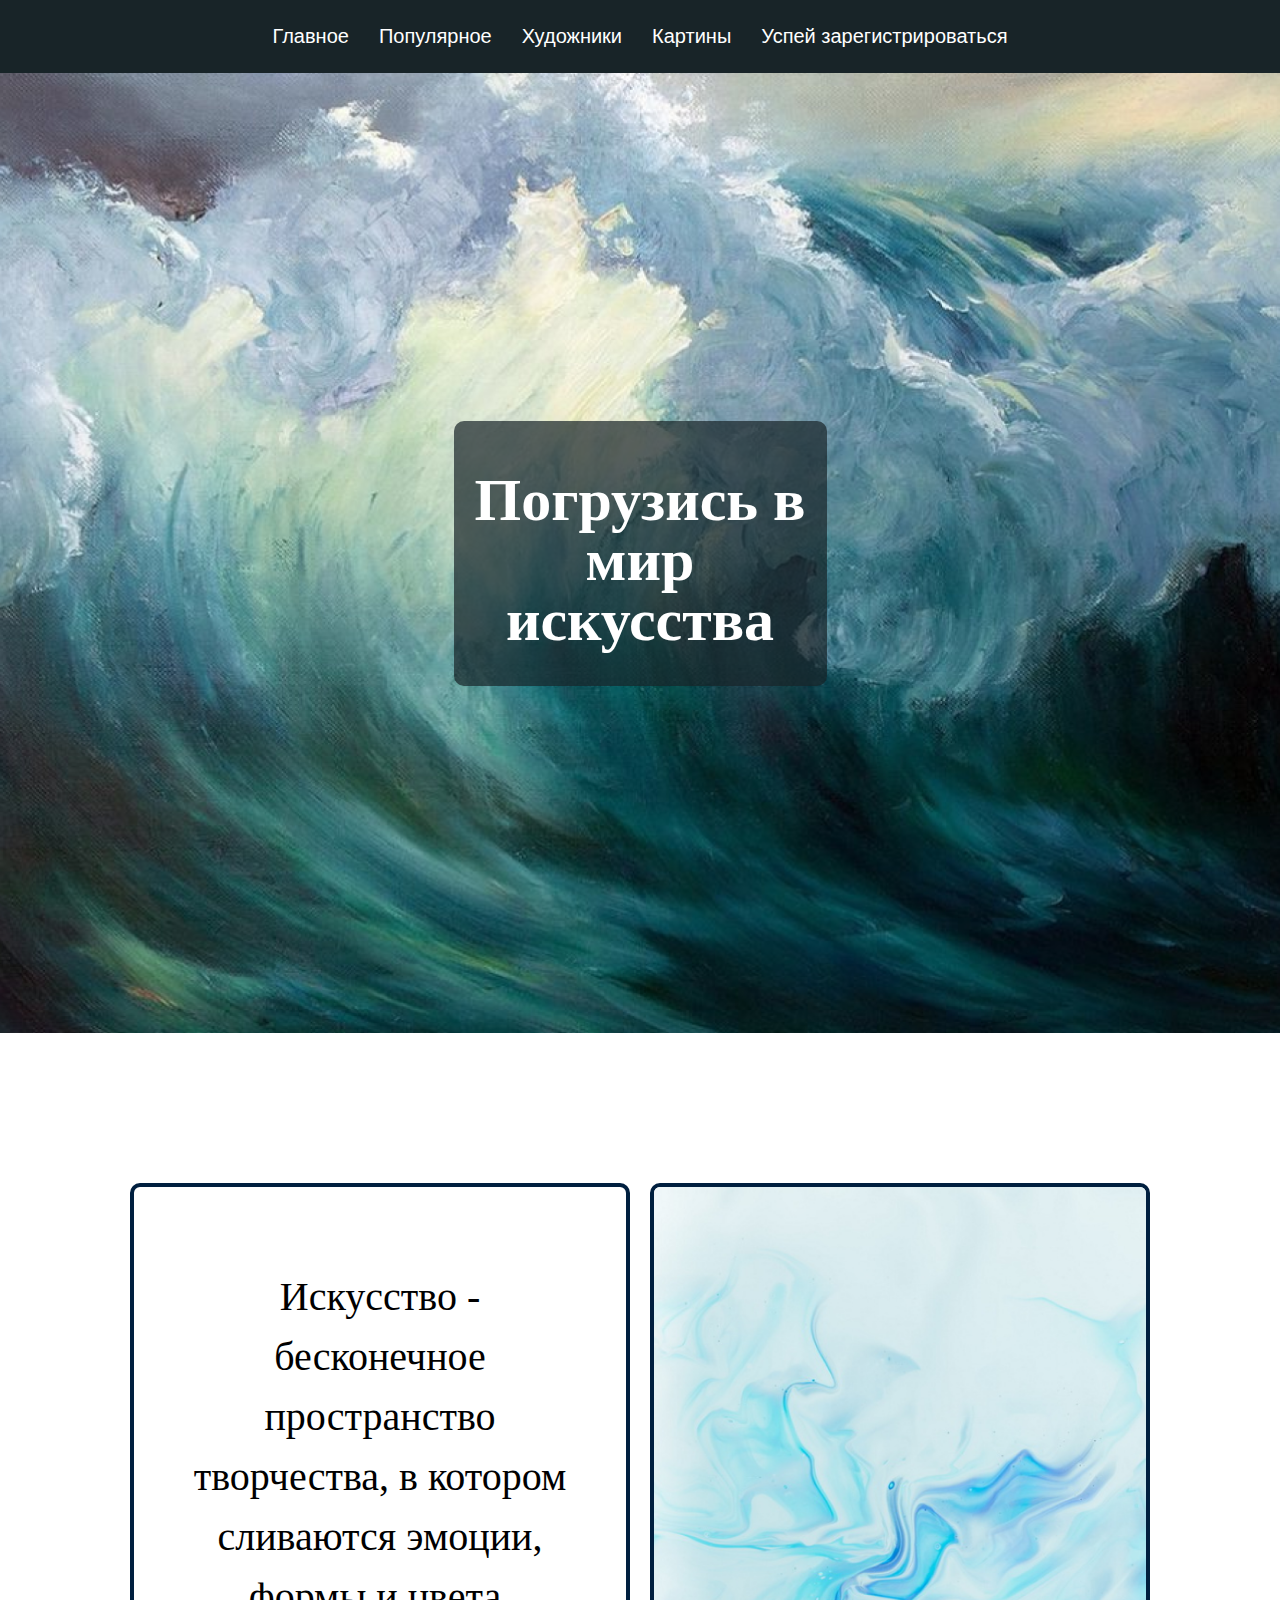
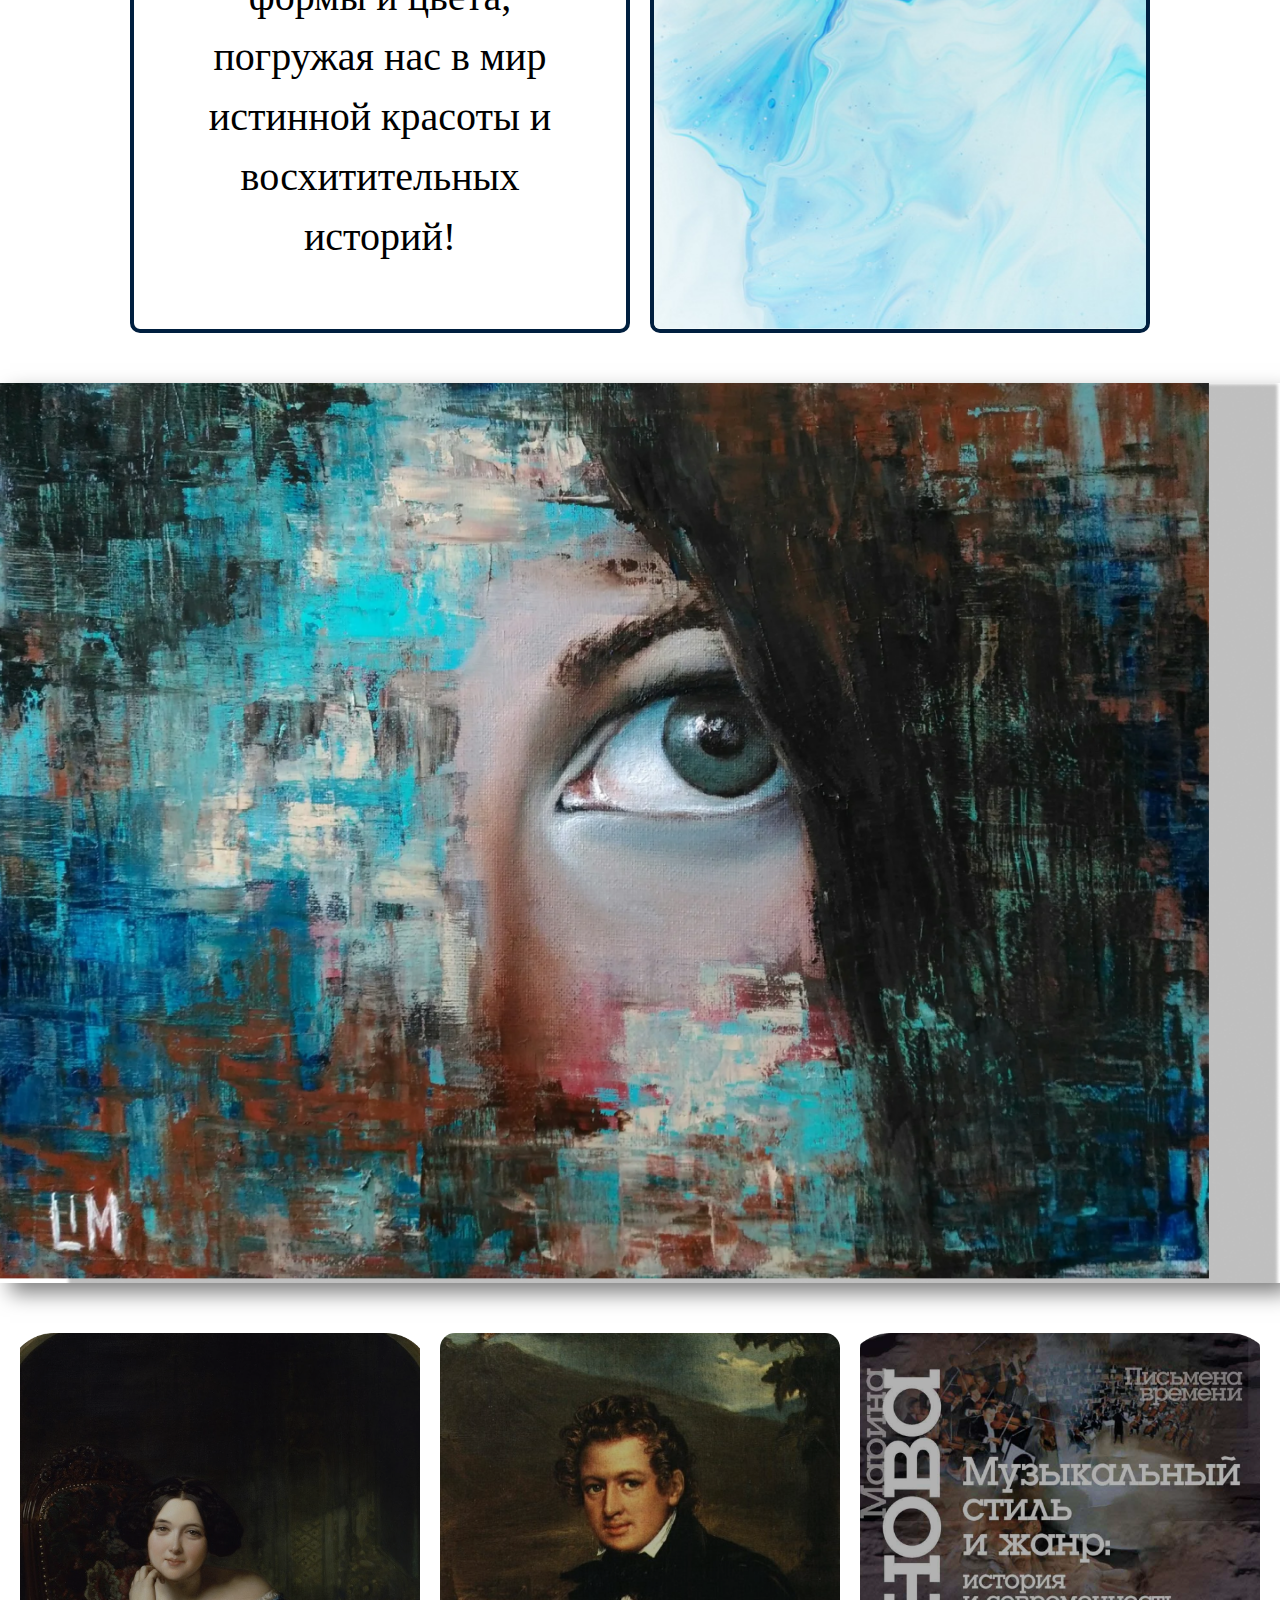
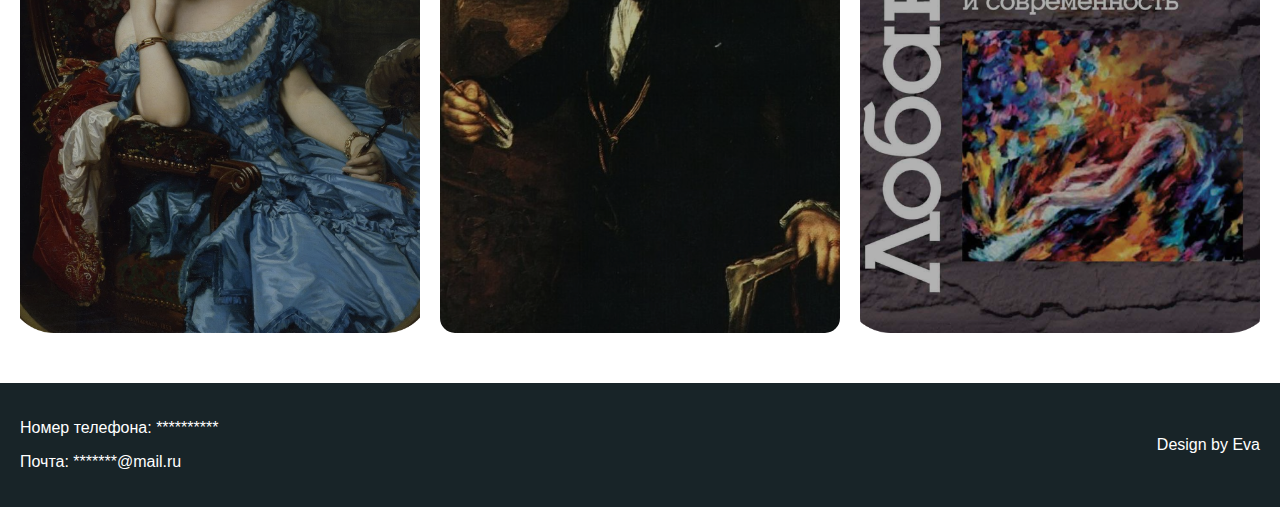
<file: index.html>
<!DOCTYPE html>
<html lang="en">

<head>
    <meta charset="UTF-8">
    <meta name="viewport" content="width=device-width, initial-scale=1.0">
    <title>ArtHub</title>
    <link rel="stylesheet" href="css/main.css">
</head>

<body>
    <header>
        <div class="burger-menu" onclick="toggleNav()">
            <div class="burger-line"></div>
            <div class="burger-line"></div>
            <div class="burger-line"></div>
        </div>
        <nav>
            <a href="index.html">Главное</a>
            <a href="main2.html">Популярное</a>
            <a href="main3.html">Художники</a>
            <a href="main4.html">Картины</a>
            <a href="register.html">Успей зарегистрироваться</a>
        </nav>
    </header>

    <main>
        <div class="main-image">
            <div class="overlay">
                <h2>Погрузись в мир искусства</h2>
            </div>
        </div>

        <div class="content">
            <div class="text-container">
                <p>Искусство - бесконечное пространство творчества, в котором сливаются эмоции, формы и цвета, погружая нас в мир истинной красоты и восхитительных историй!</p>
            </div>
            <div class="image-container">
                <img src="picture/img2.png" alt="Ваша картинка">
            </div>
        </div>

        <div class="full-screen-image"></div>

        <div class="gallery">
            <div class="gallery-container">
                <div class="gallery-image">
                    <img src="picture/img4.png" alt="Картинка 3">

                    <div class="gallery-text hidden">Начни изучать жанры прямо сейчас</div>
                </div>
                <div class="gallery-image">
                    <img src="picture/img5.png" alt="Картинка 1">
                    <div class="gallery-text hidden">Откройте сокровища творческой души</div>
                </div>
                <div class="gallery-image">
                    <img src="picture/img6.png" alt="Картинка 2"> s
                    <div class="gallery-text hidden">Не пропусти интересные выставки</div>
                </div>
            </div>
        </div>

        <footer>
            <div class="footer-content">
                <div>
                    <p>Номер телефона: **********</p>
                    <p>Почта: *******@mail.ru</p>
                </div>
                <div>
                    <p>Design by Eva</p>
                </div>
            </div>
        </footer>
    </main>

    <script>
        function toggleNav() {
            const nav = document.querySelector('nav');
            nav.classList.toggle('show-mobile');
        }
    </script>

</body>

</html>
</file>
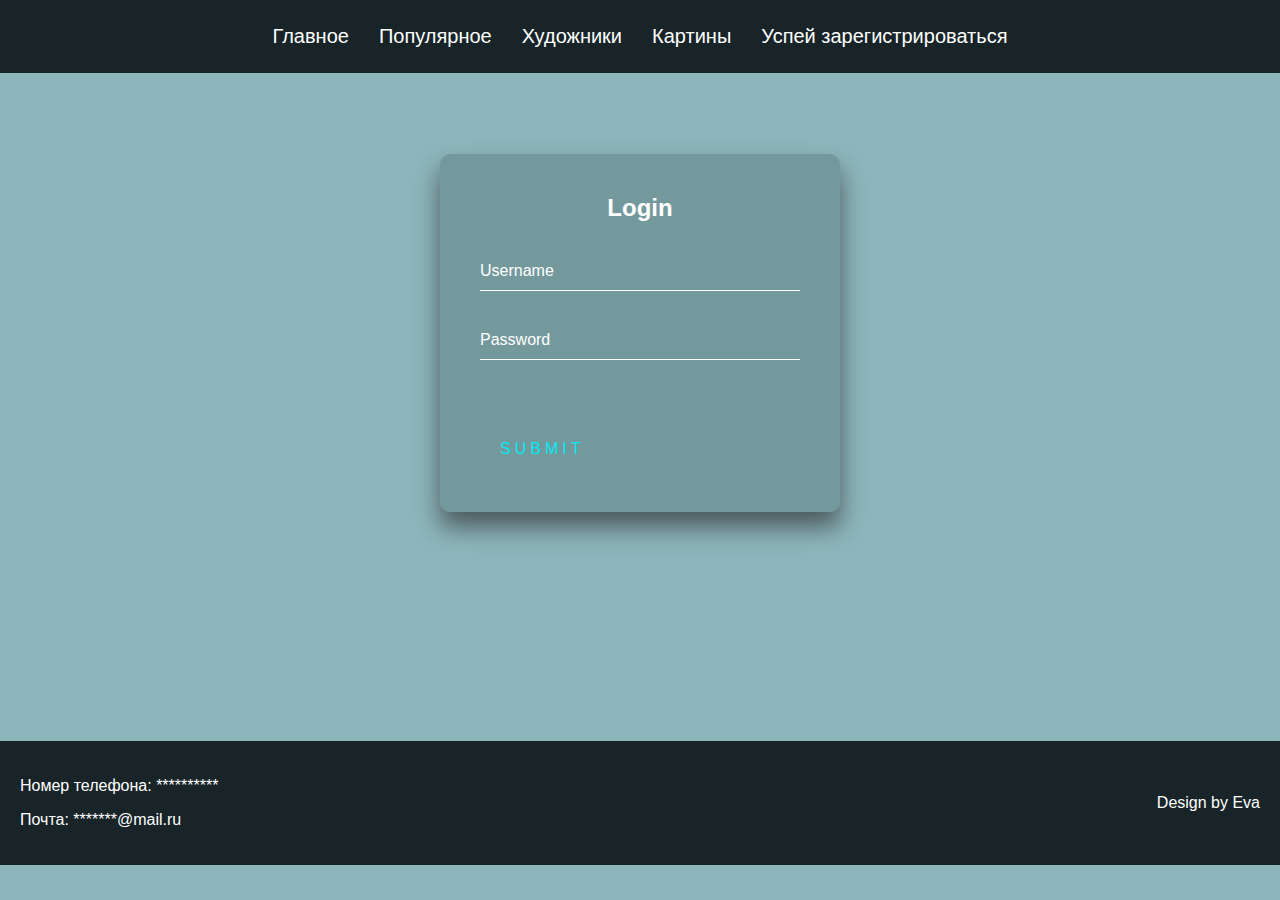
<file: register.html>
<!DOCTYPE html>
<html lang="en">

<head>
    <meta charset="UTF-8">
    <meta name="viewport" content="width=device-width, initial-scale=1.0">
    <title>ArtHub</title>
    <link rel="stylesheet" href="css/register.css">

</head>

<body>
    <header>
        <div class="burger-menu" onclick="toggleNav()">
            <div class="burger-line"></div>
            <div class="burger-line"></div>
            <div class="burger-line"></div>
        </div>
        <nav>
            <a href="index.html">Главное</a>
            <a href="main2.html">Популярное</a>
            <a href="main3.html">Художники</a>
            <a href="main4.html">Картины</a>
            <a href="register.html">Успей зарегистрироваться</a>
        </nav>
    </header>

    <div class="login-box">
        <h2>Login</h2>
        <form>
            <div class="user-box">
                <input type="text" name="" required="">
                <label>Username</label>
            </div>
            <div class="user-box">
                <input type="password" name="" required="">
                <label>Password</label>
            </div>
            <a href="#">
                <span></span>
                <span></span>
                <span></span>
                <span></span> Submit
            </a>
        </form>
    </div>
    <footer>
        <div class="footer-content">
            <div>
                <p>Номер телефона: **********</p>
                <p>Почта: *******@mail.ru</p>
            </div>
            <div>
                <p>Design by Eva</p>
            </div>
        </div>
    </footer>
    <script>
        function toggleNav() {
            const nav = document.querySelector('nav');
            nav.classList.toggle('show-mobile');
        }
    </script>
</body>
</body>
</file>
<file: css/main.css>
body {
    font-family: Arial, sans-serif;
    margin: 0;
    padding: 0;
}

header {
    background-color: #182428;
    color: #fff;
    padding: 15px;
    text-align: center;
    display: flex;
    justify-content: space-between;
    align-items: center;
}

nav {
    display: flex;
    justify-content: space-around;
    background-color: #182428;
    padding: 10px;
}

nav a {
    color: #fff;
    font-size: 20px;
    text-decoration: none;
}

.burger-menu {
    display: none;
    flex-direction: column;
    cursor: pointer;
}

.burger-line {
    width: 30px;
    height: 3px;
    background-color: #fff;
    margin: 6px 0;
}

main {
    text-align: center;
}

.main-image {
    background-image: url(../picture/img1.png);
    background-size: cover;
    background-position: center;
    height: 960px;
    display: flex;
    align-items: center;
    justify-content: center;
}

.overlay {
    background-color: rgba(24, 36, 40, 0.7);
    padding: 0px;
    border-radius: 10px;
    color: #fff;
    width: 373px;
    height: 265px;
    font-size: 43px;
    font-family: 'Times New Roman', Times, serif;
    line-height: 1.0;
    font-size: 40px;
    box-sizing: border-box;
}

.content {
    display: flex;
    justify-content: center;
    margin: 150px 10px 50px;
}

.text-container,
.image-container {
    width: 500px;
    height: 750px;
    border: 4px solid #001f3f;
    border-radius: 10px;
    box-sizing: border-box;
    overflow: hidden;
    margin: 0 10px;
}

.text-container p {
    padding: 40px;
}

.content p {
    font-family: 'Times New Roman', Times, serif;
    font-size: 40px;
    line-height: 1.5;
}

.image-container img {
    width: 100%;
    height: 100%;
    object-fit: cover;
}

.full-screen-image {
    background-image: url(../picture/img3.png);
    background-size: cover;
    background-position: center;
    height: 900px;
    box-shadow: 10px 10px 20px rgba(0, 0, 0, 0.5);
}

.gallery {
    display: flex;
    justify-content: center;
    margin-top: 50px;
    position: relative;
    overflow: hidden;
}

.gallery-container {
    display: flex;
}

.gallery-image {
    width: 400px;
    height: 600px;
    margin: 0 10px;
    position: relative;
    overflow: hidden;
    cursor: pointer;
    border-radius: 15px;
    transition: transform 0.3s ease-in-out;
}

.gallery-image img {
    width: 100%;
    height: 100%;
    object-fit: cover;
    filter: brightness(70%);
    position: relative;
    z-index: 1;
    transition: filter 0.3s ease-in-out;
}

.gallery-text {
    font-family: 'Times New Roman', Times, serif;
    font-size: 40px;
    opacity: 0;
    transition: opacity 0.3s ease-in-out;
    text-align: center;
    position: absolute;
    bottom: 0;
    left: 0;
    right: 0;
    background-color: rgba(0, 0, 0, 0.7);
    color: #fff;
    padding: 10px;
    box-sizing: border-box;
    z-index: 2;
}

.gallery-image:hover {
    z-index: 3;
}

.gallery-image:hover img {
    filter: brightness(100%);
}

.gallery-image:hover .gallery-text {
    opacity: 1;
}

footer {
    background-color: #182428;
    color: #fff;
    padding: 20px;
    text-align: left;
    position: relative;
    margin-top: 50px;
}

.footer-content {
    display: flex;
    justify-content: space-between;
    align-items: center;
}


/* Стили для мобильных устройств */

@media only screen and (max-width: 600px) {
    .main-image {
        height: 300px;
        display: flex;
        align-items: center;
        justify-content: center;
    }
    .overlay {
        width: 80%;
        height: 150px;
        font-size: 20px;
    }
    .content {
        flex-direction: column;
        margin: 50px 5%;
    }
    .text-container,
    .image-container {
        width: 100%;
        margin: 0;
    }
    .text-container p {
        padding: 20px;
        font-size: 36px;
    }
    .image-container img {
        object-fit: contain;
    }
    .full-screen-image {
        height: 300px;
    }
    .gallery {
        margin-top: 30px;
    }
    .gallery-container {
        flex-wrap: wrap;
        justify-content: center;
    }
    .gallery-image {
        flex-basis: 100%;
        margin: 0 0 20px;
    }
    .gallery-image img {
        height: 100%;
        width: 100%;
        object-fit: cover;
        position: relative;
    }
    .gallery-text {
        font-size: 16px;
        padding: 10px;
    }
    footer {
        padding: 10px;
    }
    .image-container {
        display: none;
    }
}


/* Стили для планшетов */

@media only screen and (max-width: 1024px) {
    .gallery-container {
        flex-wrap: wrap;
        justify-content: center;
    }
    .gallery-image {
        width: calc(50% - 20px);
        margin: 0 10px 20px;
    }
    .gallery-image img {
        height: 100%;
        width: 100%;
        object-fit: cover;
        position: relative;
    }
}


/* Стили для мобильных устройств */

@media only screen and (max-width: 600px) {
    header {
        flex-direction: column;
    }
    .burger-menu {
        display: flex;
    }
    .burger-menu {
        order: -1;
    }
    nav {
        display: none;
        flex-direction: column;
    }
    nav.show-mobile {
        display: flex;
    }
}


/* Стили для компьютерной версии */

@media only screen and (min-width: 601px) {
    header {
        flex-direction: column;
    }
    nav {
        flex-direction: row;
    }
    nav a {
        margin: 0 15px;
    }
}
</file>
<file: css/register.css>
body {
    font-family: Arial, sans-serif;
    margin: 0;
    padding: 0;
    box-sizing: border-box;
    background: #8cb6bb;
}

header {
    background-color: #182428;
    color: #fff;
    padding: 15px;
    text-align: center;
    display: flex;
    justify-content: space-between;
    align-items: center;
}

nav {
    display: flex;
    justify-content: space-around;
    background-color: #182428;
    padding: 10px;
}

nav a {
    color: #fff;
    font-size: 20px;
    text-decoration: none;
}

.burger-menu {
    display: none;
    flex-direction: column;
    cursor: pointer;
}

.burger-line {
    width: 30px;
    height: 3px;
    background-color: #fff;
    margin: 6px 0;
}

@media only screen and (max-width: 600px) {
    header {
        flex-direction: column;
    }
    .burger-menu {
        display: flex;
    }
    .burger-menu {
        order: -1;
    }
    nav {
        display: none;
        flex-direction: column;
    }
    nav.show-mobile {
        display: flex;
    }
}


/* Стили для компьютерной версии */

@media only screen and (min-width: 601px) {
    header {
        flex-direction: column;
    }
    nav {
        flex-direction: row;
    }
    nav a {
        margin: 0 15px;
    }
}

html {
    height: 100%;
}


/*         
body {
    margin: 0;
    padding: 0;
    font-family: sans-serif;
    background: linear-gradient(#455065, #103d6f);
}
 */

.login-box {
    position: relative;
    /* top: 50%; */
    align-self: center;
    left: 50%;
    width: 400px;
    margin-top: 260px;
    padding: 40px;
    transform: translate(-50%, -50%);
    background: rgba(92, 124, 127, 0.5);
    box-sizing: border-box;
    box-shadow: 0 15px 25px rgba(33, 29, 33, 0.6);
    border-radius: 10px;
}

.login-box h2 {
    margin: 0 0 30px;
    padding: 0;
    color: #fff;
    text-align: center;
}

.login-box .user-box {
    position: relative;
}

.login-box .user-box input {
    width: 100%;
    padding: 10px 0;
    font-size: 16px;
    color: #fff;
    margin-bottom: 30px;
    border: none;
    border-bottom: 1px solid #fff;
    outline: none;
    background: transparent;
}

.login-box .user-box label {
    position: absolute;
    top: 0;
    left: 0;
    padding: 10px 0;
    font-size: 16px;
    color: #fff;
    pointer-events: none;
    transition: .5s;
}

.login-box .user-box input:focus~label,
.login-box .user-box input:valid~label {
    top: -20px;
    left: 0;
    color: #03e9f4;
    font-size: 12px;
}

.login-box form a {
    position: relative;
    display: inline-block;
    padding: 10px 20px;
    color: #03e9f4;
    font-size: 16px;
    text-decoration: none;
    text-transform: uppercase;
    overflow: hidden;
    transition: .5s;
    margin-top: 40px;
    letter-spacing: 4px
}

.login-box a:hover {
    background: #03e9f4;
    color: #fff;
    border-radius: 5px;
    box-shadow: 0 0 5px #03e9f4, 0 0 25px #03e9f4, 0 0 50px #03e9f4, 0 0 100px #03e9f4;
}

.login-box a span {
    position: absolute;
    display: block;
}

.login-box a span:nth-child(1) {
    top: 0;
    left: -100%;
    width: 100%;
    height: 2px;
    background: linear-gradient(90deg, transparent, #03e9f4);
    animation: btn-anim1 1s linear infinite;
}

@keyframes btn-anim1 {
    0% {
        left: -100%;
    }
    50%,
    100% {
        left: 100%;
    }
}

.login-box a span:nth-child(2) {
    top: -100%;
    right: 0;
    width: 2px;
    height: 100%;
    background: linear-gradient(180deg, transparent, #03e9f4);
    animation: btn-anim2 1s linear infinite;
    animation-delay: .25s
}

@keyframes btn-anim2 {
    0% {
        top: -100%;
    }
    50%,
    100% {
        top: 100%;
    }
}

.login-box a span:nth-child(3) {
    bottom: 0;
    right: -100%;
    width: 100%;
    height: 2px;
    background: linear-gradient(270deg, transparent, #03e9f4);
    animation: btn-anim3 1s linear infinite;
    animation-delay: .5s
}

@keyframes btn-anim3 {
    0% {
        right: -100%;
    }
    50%,
    100% {
        right: 100%;
    }
}

.login-box a span:nth-child(4) {
    bottom: -100%;
    left: 0;
    width: 2px;
    height: 100%;
    background: linear-gradient(360deg, transparent, #03e9f4);
    animation: btn-anim4 1s linear infinite;
    animation-delay: .75s
}

@keyframes btn-anim4 {
    0% {
        bottom: -100%;
    }
    50%,
    100% {
        bottom: 100%;
    }
}

footer {
    background-color: #182428;
    color: #fff;
    padding: 20px;
    text-align: left;
    position: relative;
    margin-top: 50px;
    bottom: 0;
}

.footer-content {
    display: flex;
    justify-content: space-between;
    align-items: center;
}
</file>
